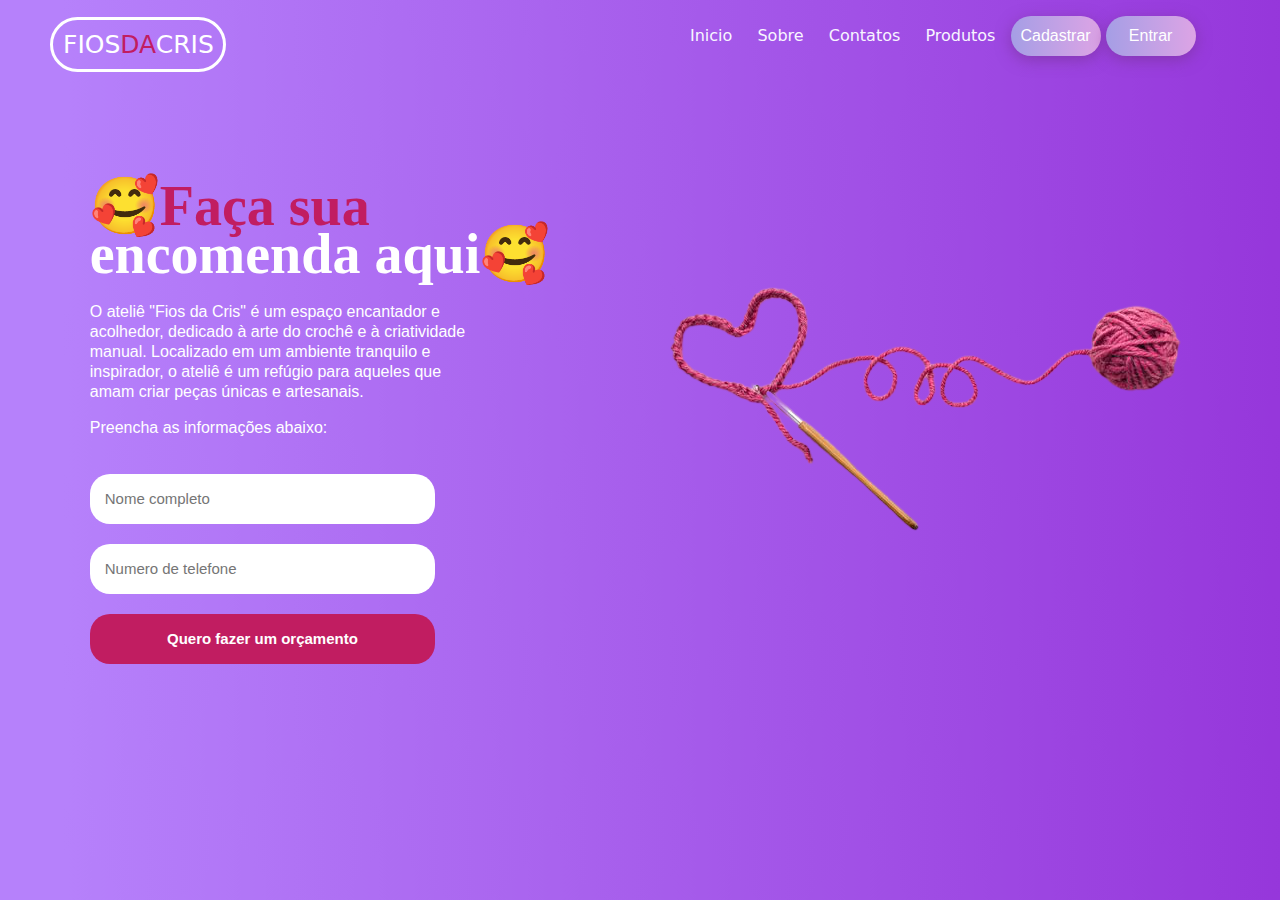
<file: FIOS DA CRIS/lading page/index.html>
<!DOCTYPE html>
  <html lang="en">
  <head>
    <meta charset="UTF-8">
    <meta name="viewport" content="width=device-width, initial-scale=1.0">
    <link rel="stylesheet" href="style.css">
    <title>Fios da cris</title>
  </head>
  <body>

    <header>
        <div id="logo">
        <h1>FIOS<SPAN>DA</SPAN>CRIS</h1>
    </div>

        <ul>
            <a href="./lading page/index.html"><li>Inicio</li></a>
            <a href="#"><li>Sobre</li></a>
            <a href="#"><li>Contatos</li></a>
            <a href="#"><li>Produtos</li></a>
         <a href="../criarconta.html"><button class="bn632-hover bn24">Cadastrar</button></a>   
         <a href="../login page/login.html"><button class="bn632-hover bn24">Entrar</button></a>
        </ul>
    </header>

    <main>
        <aside>
            <h2><span>🥰Faça sua</span></h2>
            <h2>encomenda aqui🥰</h2>
            <p>O ateliê "Fios da Cris" é um espaço encantador e acolhedor, dedicado à arte do crochê e à criatividade manual. Localizado em um ambiente tranquilo e inspirador, o ateliê é um refúgio para aqueles que amam criar peças únicas e artesanais.</p>
<p> </p>
            <p>Preencha as informações abaixo:</p>
            <form>
                <input type="name" placeholder="Nome completo">
                <input type="tel" placeholder="Numero de telefone">
             
                <input type="submit" value="Quero fazer um orçamento">
            </form>
        </aside>
        <article>
            <img src="./croche_coracao-removebg-preview.png" alt="fios da cris logo">
        </article>

    </main>
    
    <script src="script.js"></script>
  </body>
  </html>
</file>
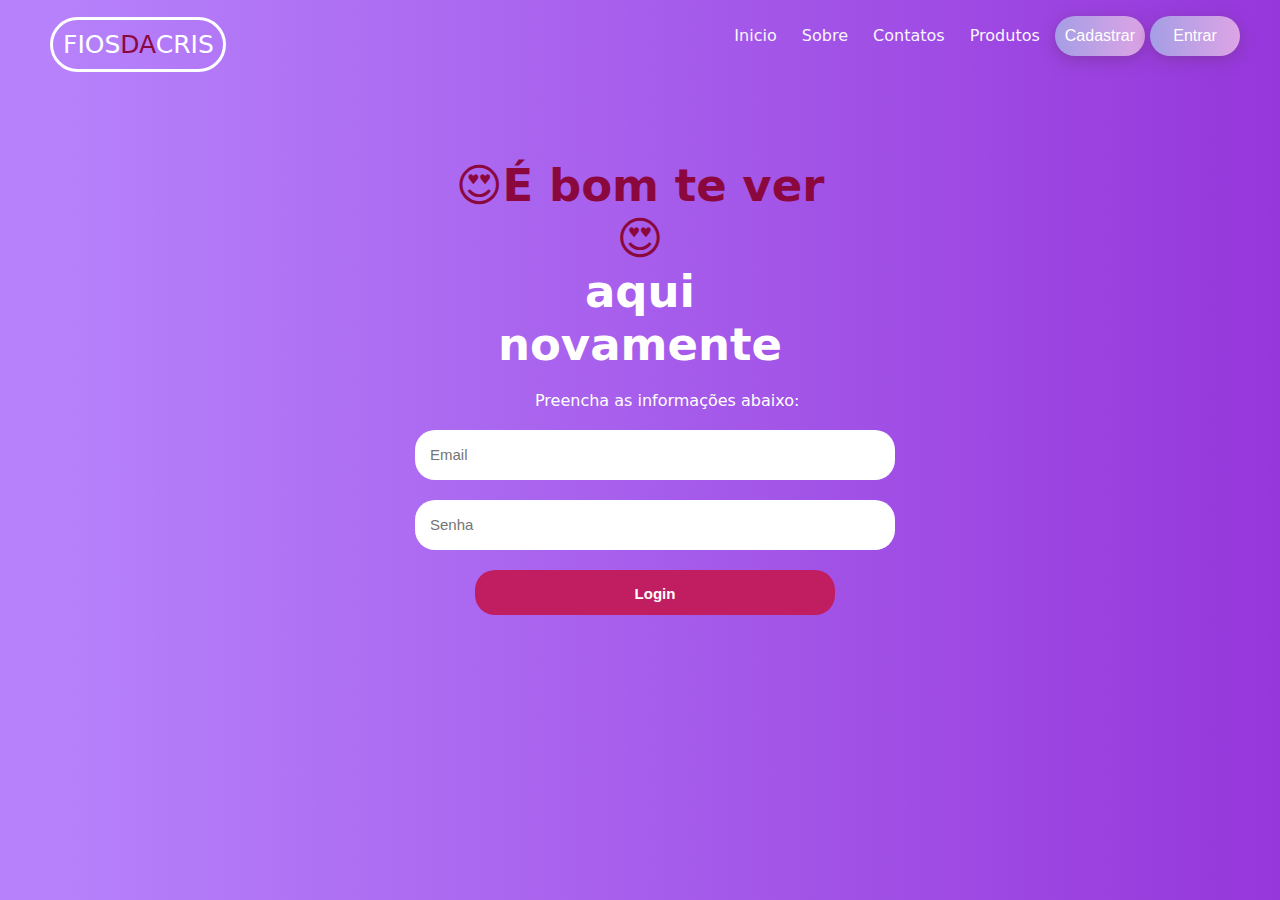
<file: FIOS DA CRIS/login page/login.html>
<!DOCTYPE html>
<html lang="en">
<head>
    <meta charset="UTF-8">
    <meta name="viewport" content="width=device-width, initial-scale=1.0">
    <link rel="stylesheet" href="login.css">
    <title>Login</title>
</head>
<body>
    <header>
        <div id="logo">
            <h1>FIOS<SPAN>DA</SPAN>CRIS</h1>
        </div>
        <ul>
            <a href="./lading page/index.html"><li>Inicio</li></a>
            <a href="#"><li>Sobre</li></a>
            <a href="#"><li>Contatos</li></a>
            <a href="#"><li>Produtos</li></a>
         <a href="./criarconta.html"><button class="bn632-hover bn24">Cadastrar</button></a>   
         <a href="./login page/login.html"><button class="bn632-hover bn24">Entrar</button></a>
         </ul>


    </header>
    <main>
        <aside>
            <div class="text-body">
            <h2><span>😍É bom te ver😍 </span></h2>
                <h2> aqui novamente</h2>
            <p>Preencha as informações abaixo:</p>
        </div>
            <form>
                <input type="email" placeholder="Email">
                <input type="senha" placeholder="Senha">
                <input type="submit" value="Login">
            </form>
        </aside>
<script src="script.js"></script>

    </main>


</body>
</html>
</file>
<file: FIOS DA CRIS/lading page/style.css>
body{
    background: linear-gradient(90deg, rgba(182,129,251,1) 1%, rgba(143,39,212,1) 
    24%, rgba(232,176,237,0.7457107843137255)
     66%, rgba(174,153,245,1) 100%);        background-size: 500% 100%;
        color: #ffffff;
        font-family: system-ui, -apple-system, BlinkMacSystemFont, 'Segoe UI', Roboto, Oxygen, Ubuntu, Cantarell, 'Open Sans', 'Helvetica Neue', sans-serif;
        max-width: 1200px;
        margin: 0 auto;
        padding: 15 px;
        animation:body 5s infinite alternate;
    }
    
    @keyframes body{
        0%{
            background-position-x: 5% ;
        }
        100%{
            background-position: 100%;
        }
    }

#logo-incio{
    width: 10px;
    height: 10px;
    display: flex;
}



header{
    display: flex;
}

h1{
    font-weight: 400;
    font-size: 25px;
    margin-left: 10px;
    border: solid #fff;
    border-radius: 30px;
    padding: 10px;
    width: 25%;
    text-align: center;
}

span{
    color: rgb(193, 29, 97);
}

#title{
    flex-direction: column;
    line-height: 10px;

}
li{
    display: inline-block;
    margin: 10px;
.bn29 {
  border: none;
  padding: 0.8em 2.5em;
  outline: none;
  color: white;
  font-style: 1.2em;
  position: relative;
  z-index: 1;
  cursor: pointer;
  background: none;
  text-shadow: 3px 3px 10px rgba(0, 0, 0, 0.45);
}

.bn29:before,
.bn29:after {
  position: absolute;
  top: 50%;
  left: 50%;
  border-radius: 10em;
  -webkit-transform: translateX(-50%) translateY(-50%);
  transform: translateX(-50%) translateY(-50%);
  width: 105%;
  height: 105%;
  content: "";
  z-index: -2;
  background-size: 400% 400%;
  background: linear-gradient(
    60deg,
    #f79533,
    #f37055,
    #ef4e7b,
    #a166ab,
    #5073b8,
    #1098ad,
    #07b39b,
    #6fba82
  );
}

.bn29:before {
  -webkit-filter: blur(7px);
  filter: blur(7px);
  -webkit-transition: all 0.25s ease;
  transition: all 0.25s ease;
  -webkit-animation: pulse 10s infinite ease;
  animation: pulse 10s infinite ease;
}

.bn29:after {
  -webkit-filter: blur(0.3px);
  filter: blur(0.3px);
}

.bn29:hover:before {
  width: 115%;
  height: 115%;
}
}


main{
    display: flex;
    flex-direction: row;
    margin-top: 50px;

}

aside{
    margin: auto;
    margin-top: 20px;
}

h2{
    font-size: 56px;
    line-height: 2px;
    font-family: poppinsmedium;
}

a{
    color: #f8f5ff;
}

a:hover{
   color:  rgb(193, 29, 97);
   transition: 0.3s, all;
}

#Criar-conta-button{
    border:  2px solid rgb(193,29,97);
    padding: 10px;
    border-radius: 10px;
}




p{
    line-height: 20px;
    max-width:400px;
    font-family: Arial, Helvetica, sans-serif;
    color: rgb(255, 255, 255);
}


div#logo{
   display: flex;
   inline-size: 50%;
}

img{
padding-top:  90px;
}



form{
    display: flex;
    flex-direction: column;
    width: 75%;
}
form [type="submit"]{
    height: 50px;
    width: 100%;
    background-color:  rgb(193, 29, 97);
    color: white;
   font-weight: bold;
}

form [type="submit"]:hover{
    cursor: pointer;
}

input{
    margin-top: 20px;
    height: 20px;
    padding: 15px;
    border-radius: 20px;
    border: none;
    font-size: 15px;
}

.bn632-hover {
    width: 90px;
    font-size: 16px;
    font-weight: 300;
    color: #fff;
    cursor: pointer;
    height: 40px;
    text-align: center;
    border: none;
    background-size: 300% 100%;
    border-radius: 50px;
    -o-transition: all 0.4s ease-in-out;
    -webkit-transition: all 0.4s ease-in-out;
    transition: all 0.4s ease-in-out;
  }
  
  .bn632-hover:hover {
    background-position: 100% 0;
    -o-transition: all .4s ease-in-out;
    -webkit-transition: all .4s ease-in-out;
    transition: all .4s ease-in-out;
  }
  
  .bn632-hover:focus {
    outline: none;
  }
  
  .bn632-hover.bn24 {
    background-image: linear-gradient(
        to right,
        #a59ee5,
        #dda4e5,
        #a3a1ff,
        #c29d9d
      );
    box-shadow: 0 4px 15px 0 rgba(126, 52, 161, 0.75);
  }
</file>
<file: FIOS DA CRIS/login page/login.css>
body{
    background: linear-gradient(90deg, rgba(182,129,251,1) 1%, rgba(143,39,212,1) 
    24%, rgba(232,176,237,0.7457107843137255)
     66%, rgba(174,153,245,1) 100%);        background-size: 500% 100%;
        color: #ffffff;
        font-family: system-ui, -apple-system, BlinkMacSystemFont, 'Segoe UI', Roboto, Oxygen, Ubuntu, Cantarell, 'Open Sans', 'Helvetica Neue', sans-serif;
        max-width: 1200px;
        max-height: 1200px;
        margin: 0 auto;
        padding: 15 px;
        padding-bottom: 90px;
        animation:body 5s infinite alternate;
    }
    
    @keyframes body{
        0%{
            background-position-x: 5% ;
        }
        100%{
            background-position: 100%;
        }
    }

#logo-incio{
    width: 10px;
    height: 10px;
    display: flex;
}



header{
    display: flex;
    justify-content: space-between;
}

h1{
    font-weight: 400;
    font-size: 25px;
    margin-left: 10px;
    border: solid #fff;
    border-radius: 30px;
    padding: 10px;
    width: 25%;
    text-align: center;
}

span{
    color: rgb(139, 8, 63);
}

#title{
    flex-direction: column;
    line-height: 10px;

}
li{
    display: inline-block;
    margin: 10px;
.bn29 {
  border: none;
  padding: 0.8em 2.5em;
  outline: none;
  color: white;
  font-style: 1.2em;
  position: relative;
  z-index: 1;
  cursor: pointer;
  background: none;
  text-shadow: 3px 3px 10px rgba(0, 0, 0, 0.45);
}

.bn29:before,
.bn29:after {
  position: absolute;
  top: 50%;
  left: 50%;
  border-radius: 10em;
  -webkit-transform: translateX(-50%) translateY(-50%);
  transform: translateX(-50%) translateY(-50%);
  width: 105%;
  height: 105%;
  content: "";
  z-index: -2;
  background-size: 400% 400%;
  background: linear-gradient(
    60deg,
    #f79533,
    #f37055,
    #ef4e7b,
    #a166ab,
    #5073b8,
    #1098ad,
    #07b39b,
    #6fba82
  );
}

.bn29:before {
  -webkit-filter: blur(7px);
  filter: blur(7px);
  -webkit-transition: all 0.25s ease;
  transition: all 0.25s ease;
  -webkit-animation: pulse 10s infinite ease;
  animation: pulse 10s infinite ease;
}

.bn29:after {
  -webkit-filter: blur(0.3px);
  filter: blur(0.3px);
}

.bn29:hover:before {
  width: 115%;
  height: 115%;
}
}


main{
    display: flex;
    flex-direction: row;
    margin-top: 50px;

}

aside{
    display: block;
    margin: auto;
    margin-top: 20px;
    width: 450px;
    
}



a{
    color: #f8f5ff;
}

a:hover{
   color:  rgb(193, 29, 97);
   transition: 0.3s, all;
}

#Criar-conta-button{
    border:  2px solid rgb(193,29,97);
    padding: 10px;
    border-radius: 10px;
}





div#logo{
   display: flex;
   inline-size: 50%;
}

img{
padding-top:  90px;
}


.text-body h2{
margin: auto;
text-align: center;
width: 90%;
font-size: 45px;
}

.text-body p{
    margin-top: 20px;
    padding-left: 90px;
    padding-left: 120px;
}


form [type="submit"]{
    height: 45px;
    width:80%;
    margin-left: 60px;
    background-color:  rgb(193, 29, 97);
    color: white;
   font-weight: bold;
  
}

form [type="email"],
form [type="senha"]{
width: 100%;
display: block;
}


form{
    width: 450px;
}

input{
    margin-top: 20px;
    height: 20px;
    padding: 15px;
    border-radius: 20px;
    border: none;
    font-size: 15px;
}

.bn632-hover {
    width: 90px;
    font-size: 16px;
    font-weight: 300;
    color: #fff;
    cursor: pointer;
    height: 40px;
    text-align: center;
    border: none;
    background-size: 300% 100%;
    border-radius: 50px;
    -o-transition: all 0.4s ease-in-out;
    -webkit-transition: all 0.4s ease-in-out;
    transition: all 0.4s ease-in-out;
  }
  
  .bn632-hover:hover {
    background-position: 100% 0;
    -o-transition: all .4s ease-in-out;
    -webkit-transition: all .4s ease-in-out;
    transition: all .4s ease-in-out;
  }
  
  .bn632-hover:focus {
    outline: none;
  }
  
  .bn632-hover.bn24 {
    background-image: linear-gradient(
        to right,
        #a59ee5,
        #dda4e5,
        #a3a1ff,
        #c29d9d
      );
    box-shadow: 0 4px 15px 0 rgba(126, 52, 161, 0.75);
  }
</file>
